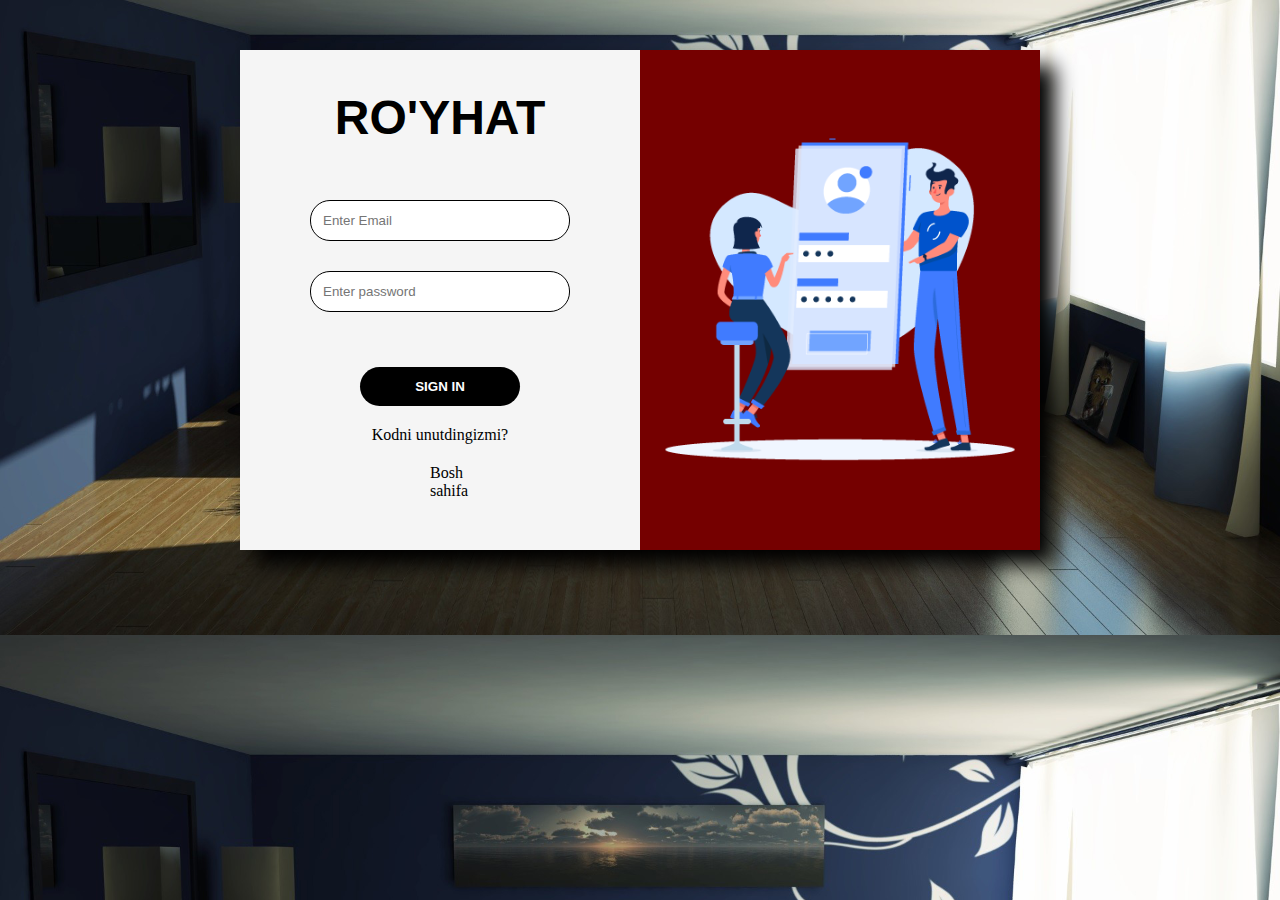
<file: password.html>
<!DOCTYPE html>
<html>
<head>
	<meta charset="utf-8">
	<title>password</title>
	<link rel="stylesheet" type="text/css" href="styleu.css">
</head>
<body>
    <div class="container">
    	<form action="" class="form">
			<h2>RO'YHAT</h2>
           <input type="email"name="email" class="box"placeholder="Enter Email">
		   <input type="password" name="password" class="box"
		   placeholder="Enter password">
		   <input type="submit" value="SIGN IN" id="submit">
		   <a href="#">Kodni unutdingizmi?</a>
		   <a href="index.html" class="ortga">Bosh sahifa</a>
		</form>
		<div class="side">
            <img src="logo2.png" alt="img">
		</div>
    </div>
</body>
</html>
</file>
<file: styleu.css>
*{
    margin: 0;
    padding: 0;
    box-sizing: border-box;
}
body{
    background-image: url(a.jpg);
	background-size: cover;
	background-position:center ;
}
.container{
    display: flex;
    height: 500px;
    width: 800px;
   /* border: 1px solid black;*/
    margin: auto;
    margin-top: 50px;
    box-shadow: 15px 15px 20px black;
}
.form{
    display: flex;
    flex-direction: column;
    width: 50%;
    align-items: center;
    background-color: whitesmoke;
}
.form h2{
font-size: 3rem;
font-family: Impact, Haettenschweiler, 'Arial Narrow Bold', sans-serif;
margin: 40px;
}
.box{
    padding: 12px;
    width: 65%;
    margin: 15px;
    border: 1px solid black;
    outline: none;
    border-radius: 20px;
}
#submit{
    padding: 12px 30px;
    width: 40%;
    margin-top: 40px;
    background-color: black;
    color: white;
    font-weight: bold;
    border: none;
    outline: none;
    border-radius: 20px;
}
#submit:hover{
    cursor: pointer;
    background-color: #750000;
}
.form a{
    text-decoration: none;
    color: black;
    margin-top: 20px;
}
.form a:hover{
    color:red;
}
.side{
    display: flex;
    justify-content: center;
    align-items: center;
    background-color:#750000;
    width: 50%;
}
.side img{
    width: 450px;
    height: 450px;
}
p{
   margin-top: 19px;
}
.ortga{
    color:white;
    width: 20px;
    height: 10px;
    text-decoration: none;
    margin-top: 10px;
    text-decoration: unset;
}
.ortga:hover{
    color: #f9004d;
}
</file>
